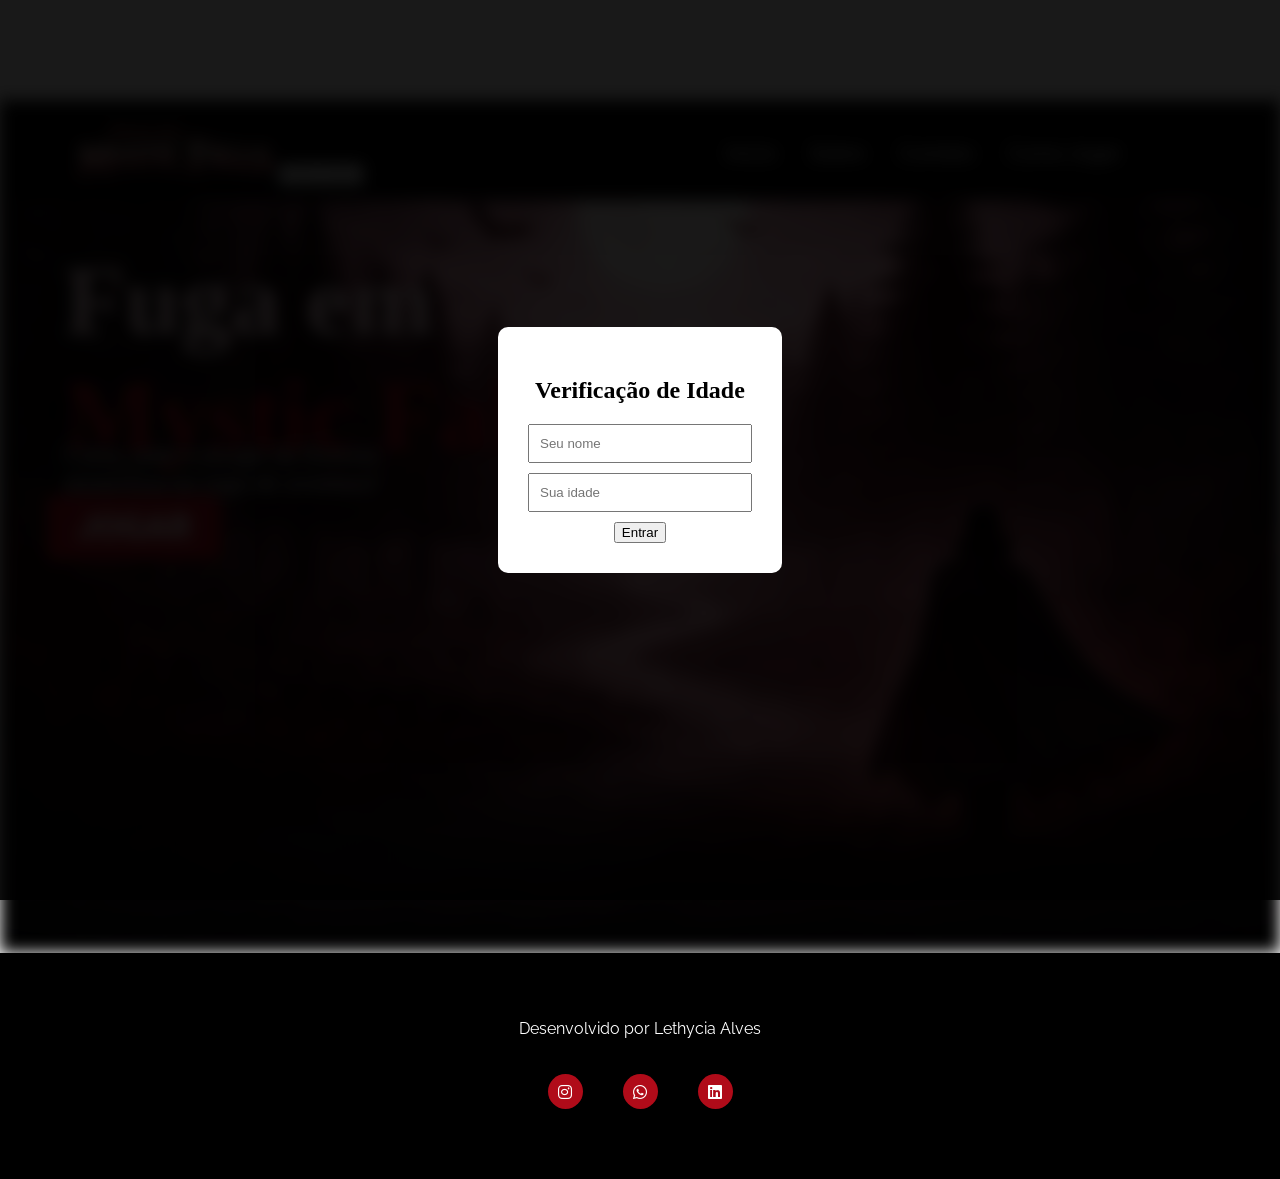
<file: index.html>
<!doctype html>
<html lang="pt-br">

<head>
  <meta charset="UTF-8" />
  <link rel="icon" href="assets/img/icone.png" />
  <meta name="viewport" content="width=device-width, initial-scale=1.0" />
  <title>Fuga em Mystic Falls</title>
  <link rel="stylesheet" href="assets/css/style.css" />
  <link rel="preconnect" href="https://fonts.googleapis.com" />
  <link rel="preconnect" href="https://fonts.gstatic.com" crossorigin />
  <link href="https://fonts.googleapis.com/css2?family=Playfair+Display+SC&display=swap" rel="stylesheet" />
  <link href="https://fonts.googleapis.com/css2?family=Roboto&display=swap" rel="stylesheet" />
  <link href="https://fonts.googleapis.com/css2?family=Raleway&display=swap" rel="stylesheet" />
  <link rel="stylesheet" href="https://cdnjs.cloudflare.com/ajax/libs/font-awesome/6.5.0/css/all.min.css" />
</head>

<body>

  <!-- VERIFICAÇÃO DE IDADE -->
  <div id="ageGate">
    <div class="box">
      <h2>Verificação de Idade</h2>
      <input type="text" id="nome" placeholder="Seu nome" />
      <input type="number" id="idade" placeholder="Sua idade" />
      <button onclick="verificarIdade()">Entrar</button>
    </div>
  </div>

  <div id="conteudo">

    <header>
      <a class="img" href="index.html" title="Home">
        <img src="assets/img/logo.png" alt="logo" />
      </a>

      <button class="menu-toggle">☰</button>
      <button id="btnTema" onclick="alternarTema()">Tema Claro</button>
      <nav>
        <ul>
          <li><a href="index.html">Início</a></li>
          <li><a href="sobre/sobre.html">Sobre</a></li>
          <li><a href="contato/contato.html">Contato</a></li>
          <li><a href="contato/contato.html">Como Jogar</a></li>
        </ul>
      </nav>
    </header>

    <div class="fundo">
      <picture>
        <source media="(max-width: 480px)" srcset="assets/img/fundoCel.png" />
        <img src="assets/img/fundo.jpeg" alt="Imagem de Fundo" />
      </picture>

      <p class="titulo">
        Fuga em <br />
        <span> Mystic Falls</span>
      </p>

      <p class="subtitulo">
        Corra, pule e escape da floresta <br />
        misteriosa no jogo de aventura!
      </p>      
      <a class="botao" href="jogo/index.html" target="_blank">JOGAR</a>

      <div class="card-jogo">
        <h2 id="titulo-site"></h2>

        <p>Dev: <span id="info-dev"></span></p>
        <p>Gênero: <span id="info-gen"></span></p>
        <p>Plataforma: <span id="info-plat"></span></p>
        <p>Preço: <span id="info-preco"></span></p>
      </div>
    </div>

  </div>

  <footer>
    <p>Desenvolvido por Lethycia Alves</p>

    <div class="icones">
      <a href="https://www.instagram.com/">
        <i class="fa-brands fa-instagram" style="color: white;"></i>
      </a>

      <a href="http://wa.me/5544999900604">
        <i class="fa-brands fa-whatsapp" style="color: white;"></i>
      </a>

      <a href="https://www.linkedin.com/">
        <i class="fa-brands fa-linkedin" style="color: white;"></i>
      </a>
    </div>
  </footer>

  <script>
    const btn = document.querySelector(".menu-toggle");
    const menu = document.querySelector("nav ul");

    btn.addEventListener("click", () => {
      menu.classList.toggle("active");
    });
  </script>

  <script src="assets/js/idade.js"></script>
  <script src="assets/js/tema.js"></script>
  <script src="assets/js/lancamento.js"></script>
  <script src="assets/js/variaveis.js"></script>

</body>

</html>
</file>
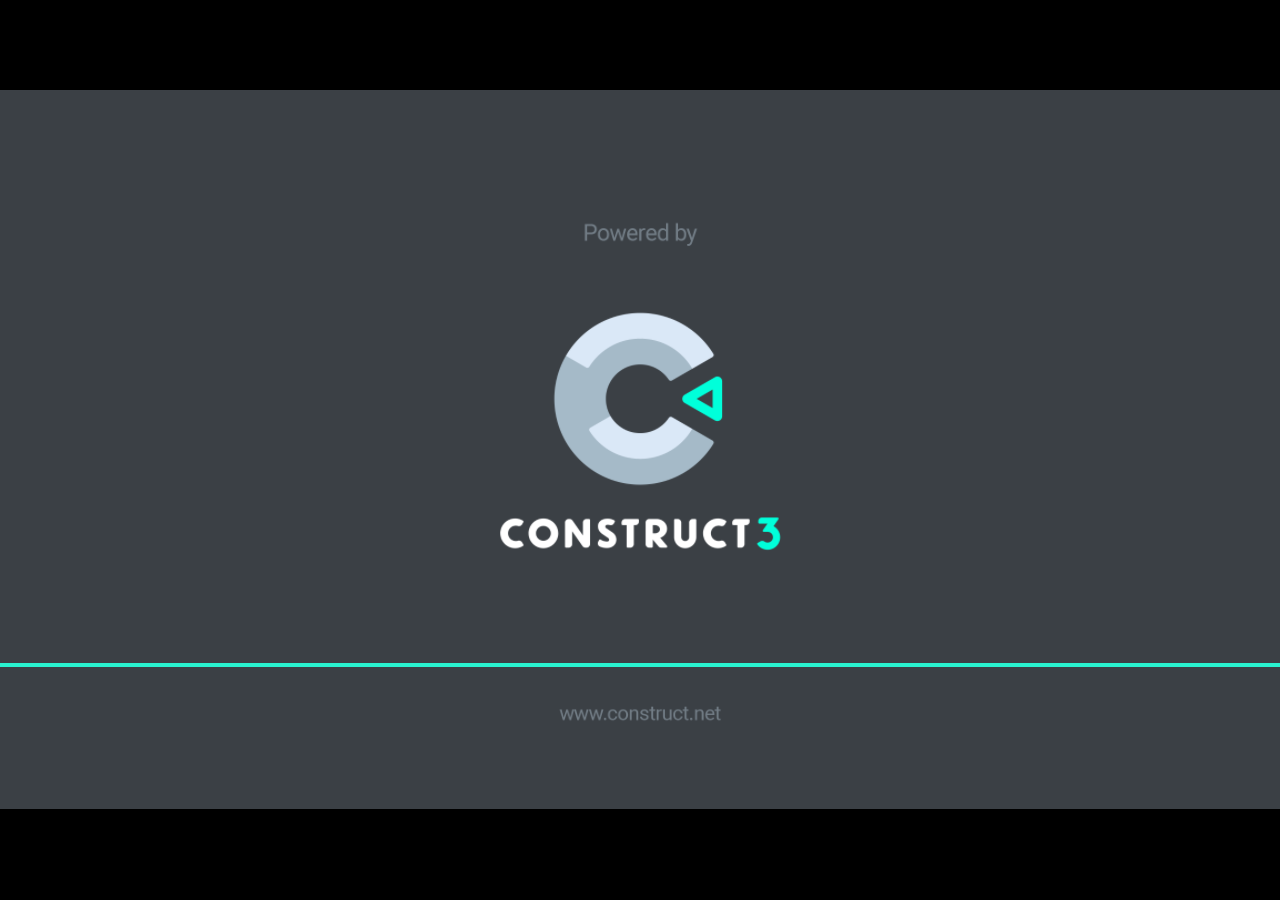
<file: jogo/index.html>
<!DOCTYPE html>
<html>
<head>
    <meta charset="UTF-8">
	<title>vcb</title>
	<meta name="viewport" content="width=device-width, initial-scale=1.0, maximum-scale=1.0, minimum-scale=1.0, user-scalable=no">
	
	<!-- Made with Construct, the game and app creator :: https://www.construct.net -->
	<meta name="generator" content="Scirra Construct">



	<link rel="manifest" href="appmanifest.json">
	<link rel="apple-touch-icon" sizes="128x128" href="icons/icon-128.png">
	<link rel="apple-touch-icon" sizes="256x256" href="icons/icon-256.png">
	<link rel="apple-touch-icon" sizes="512x512" href="icons/icon-512.png">
	<link rel="icon" type="image/png" href="icons/icon-512.png">

	<link rel="stylesheet" href="style.css">



</head> 
 
<body>

	

<script>
if (location.protocol.substr(0, 4) === "file")
{
	alert("Web exports won't work until you upload them. (When running on the file: protocol, browsers block many features from working for security reasons.)");
}
</script>
	
	<noscript>
		<div id="notSupportedWrap">
			<h2 id="notSupportedTitle">This content requires JavaScript</h2>
			<p class="notSupportedMessage">JavaScript appears to be disabled. Please enable it to view this content.</p>
		</div>
	</noscript>
	<script src="scripts/modernjscheck.js"></script>
	<script src="scripts/supportcheck.js"></script>
	<script src="scripts/offlineclient.js" type="module"></script>
	<script src="scripts/main.js" type="module"></script>
	<script src="scripts/register-sw.js" type="module"></script>

</body> 
</html>
</file>
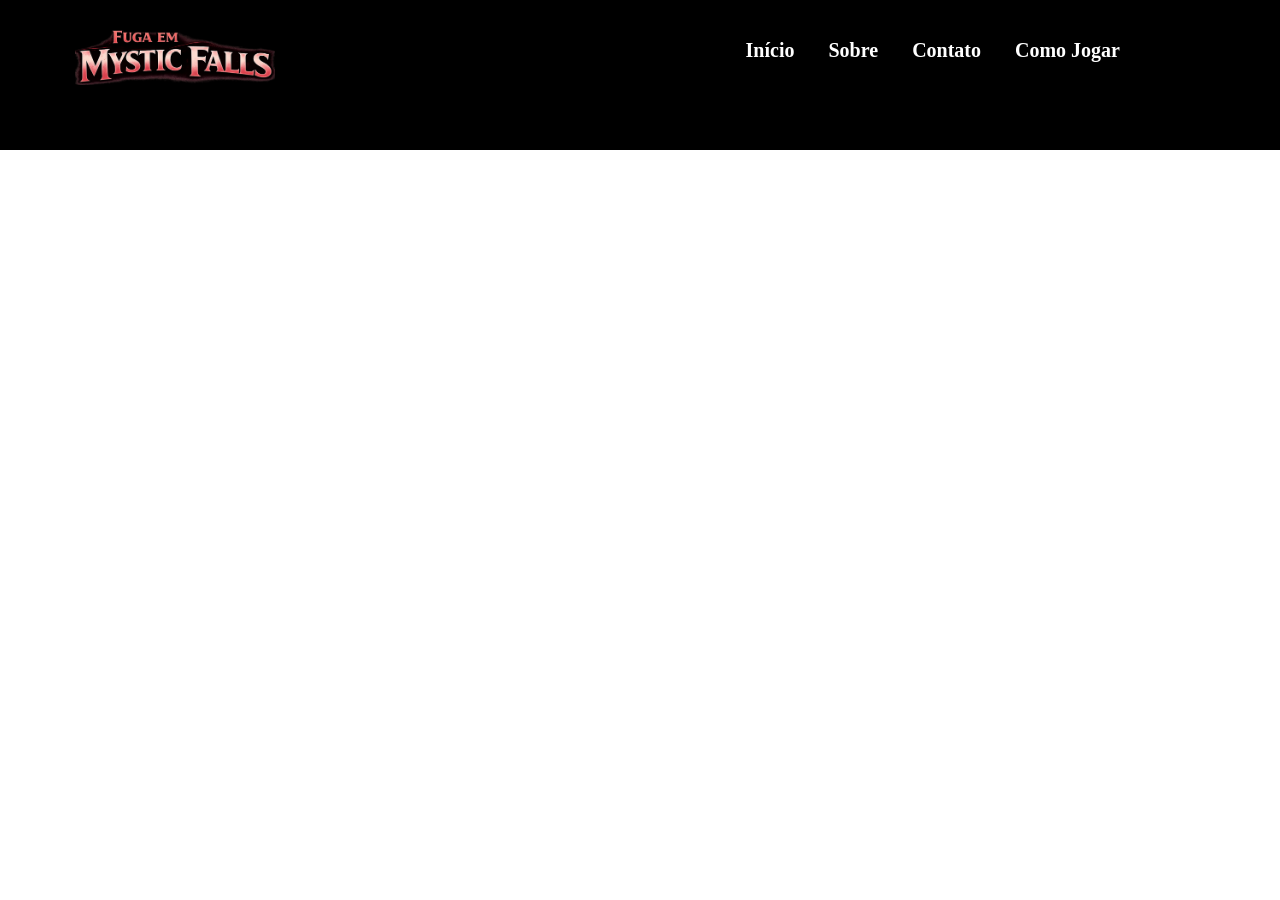
<file: ComoJogar.html>
<!DOCTYPE html>
<html lang="pt-br">
<head>
    <meta charset="UTF-8">
    <meta name="viewport" content="width=device-width, initial-scale=1.0">
    <title>Fuga em Mystic Falls</title>
    <link rel="preconnect" href="https://fonts.googleapis.com">
<link rel="preconnect" href="https://fonts.gstatic.com" crossorigin>
<link href="https://fonts.googleapis.com/css2?family=Playfair+Display+SC:ital,wght@0,400;0,700;0,900;1,400;1,700;1,900&family=Playfair+Display:ital,wght@0,400..900;1,400..900&display=swap" rel="stylesheet">
    <link rel="stylesheet" type="text/css"  href="style.css">
</head>
    <header> <!--justify-contt-->
                <a class="imgTeste" href="index.html" title="Home">
                    <img src="img/logo.png" alt="logo" title="logo"> <!--tirar aquela borda da escrita-->
                </a>
        <nav>
            <ul>
                <li>
                    <a href="index.html" title="Início">
                       Início 
                    </a>
                </li>
                <li>
                    <a href="sobre.html" title="Sobre">
                        Sobre
                    </a>
                </li>
                <li>
                    <a href="contato.html" title="Contato">
                        Contato
                    </a>
                </li>
                <li>
                    <a href="ComoJogar.html" title="Como Jogar">
                       Como Jogar
                    </a>
                </li>
            </ul>
        </nav>
    </header>
    <body>
    <div class="fundo">
        <img src="img/fundo.jpeg" alt="Imagem de Fundo" title="Imagem de fundo">
        
        <p class="titulo">
            Fuga em <br>
            <span> Mystic Falls</span> <br>
        </p>
    </div>
    </body>
    <footer>
        <p>hello</p>
    </footer>
</html>
</file>
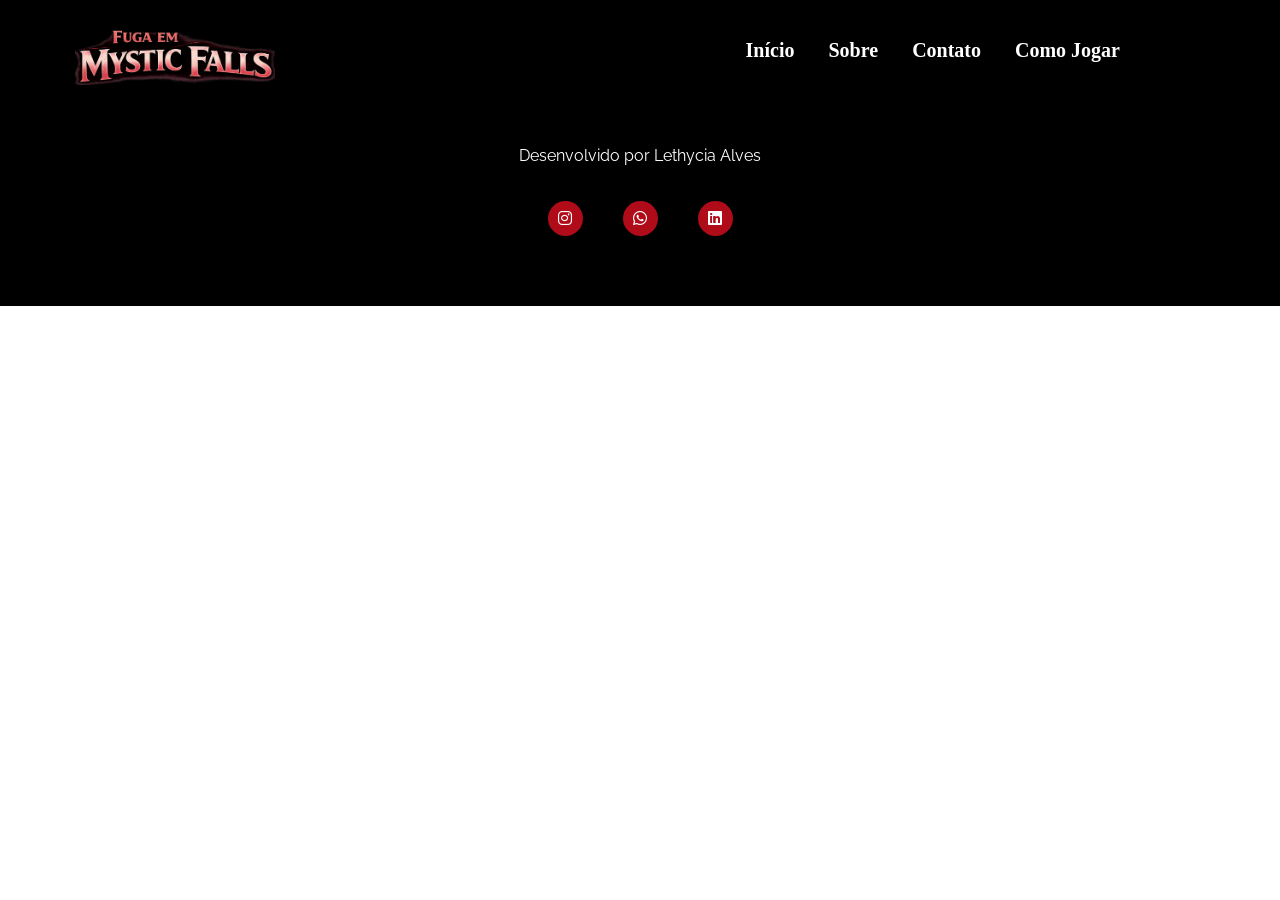
<file: sobre.html>
<!DOCTYPE html>
<html lang="pt-br">
<head>
    <meta charset="UTF-8">
    <link rel="icon" href="img/icone.png">
    <meta name="viewport" content="width=device-width, initial-scale=1.0">
    <title>Fuga em Mystic Falls</title>
    <link rel="preconnect" href="https://fonts.googleapis.com">
    <link rel="preconnect" href="https://fonts.gstatic.com" crossorigin>
    <link href="https://fonts.googleapis.com/css2?family=Playfair+Display+SC:ital,wght@0,400;0,700;0,900;1,400;1,700;1,900&family=Playfair+Display:ital,wght@0,400..900;1,400..900&display=swap" rel="stylesheet">
    <link rel="preconnect" href="https://fonts.googleapis.com">
    <link rel="preconnect" href="https://fonts.gstatic.com" crossorigin>
    <link href="https://fonts.googleapis.com/css2?family=Roboto:ital,wght@0,100..900;1,100..900&display=swap" rel="stylesheet">
    <link rel="stylesheet" href="https://cdnjs.cloudflare.com/ajax/libs/font-awesome/6.5.0/css/all.min.css">
    <link rel="preconnect" href="https://fonts.googleapis.com">
    <link rel="preconnect" href="https://fonts.gstatic.com" crossorigin>
    <link href="https://fonts.googleapis.com/css2?family=Raleway:ital,wght@0,100..900;1,100..900&display=swap" rel="stylesheet">
    <link rel="stylesheet" type="text/css"  href="style.css">
</head>
<body>
    <header> 
                <a class="imgTeste" href="index.html" title="Home">
                    <img src="img/logo.png" alt="logo" title="logo">
                </a>
        <nav>
            <ul>
                <li>
                    <a href="index.html" title="Início">
                       Início 
                    </a>
                </li>
                <li>
                    <a href="sobre.html" title="Sobre">
                        Sobre
                    </a>
                </li>
                <li>
                    <a href="contato.html" title="Contato">
                        Contato
                    </a>
                </li>
                <li>
                    <a href="ComoJogar.html" title="Como Jogar">
                       Como Jogar
                    </a>
                </li>
            </ul>
        </nav>
    </header>
    <main>
        <h1>heloo</h1>
    </main>
<footer>
        <p>Desenvolvido por Lethycia Alves</p>
    <div class="icones">
        <a href="https://www.instagram.com/" title="instagram">
        <i class="fa-brands fa-instagram" style="color: rgb(255, 255, 255);"></i>
        </a>

        <a href="https://w.app/z5bvhv" title="Whatsapp">
        <i class="fa-brands fa-whatsapp" style="color: rgb(255, 255, 255);"></i>
        </a>

        <a href="https://www.linkedin.com/in/lethycia-alves-7a9a093aa?utm_source=share_via&utm_content=profile&utm_medium=member_ios" title="Linkedin">
        <i class="fa-brands fa-linkedin" style="color: rgb(255, 255, 255);"></i>
        </a>
    </div>
</footer>
</body>
</html>
</file>
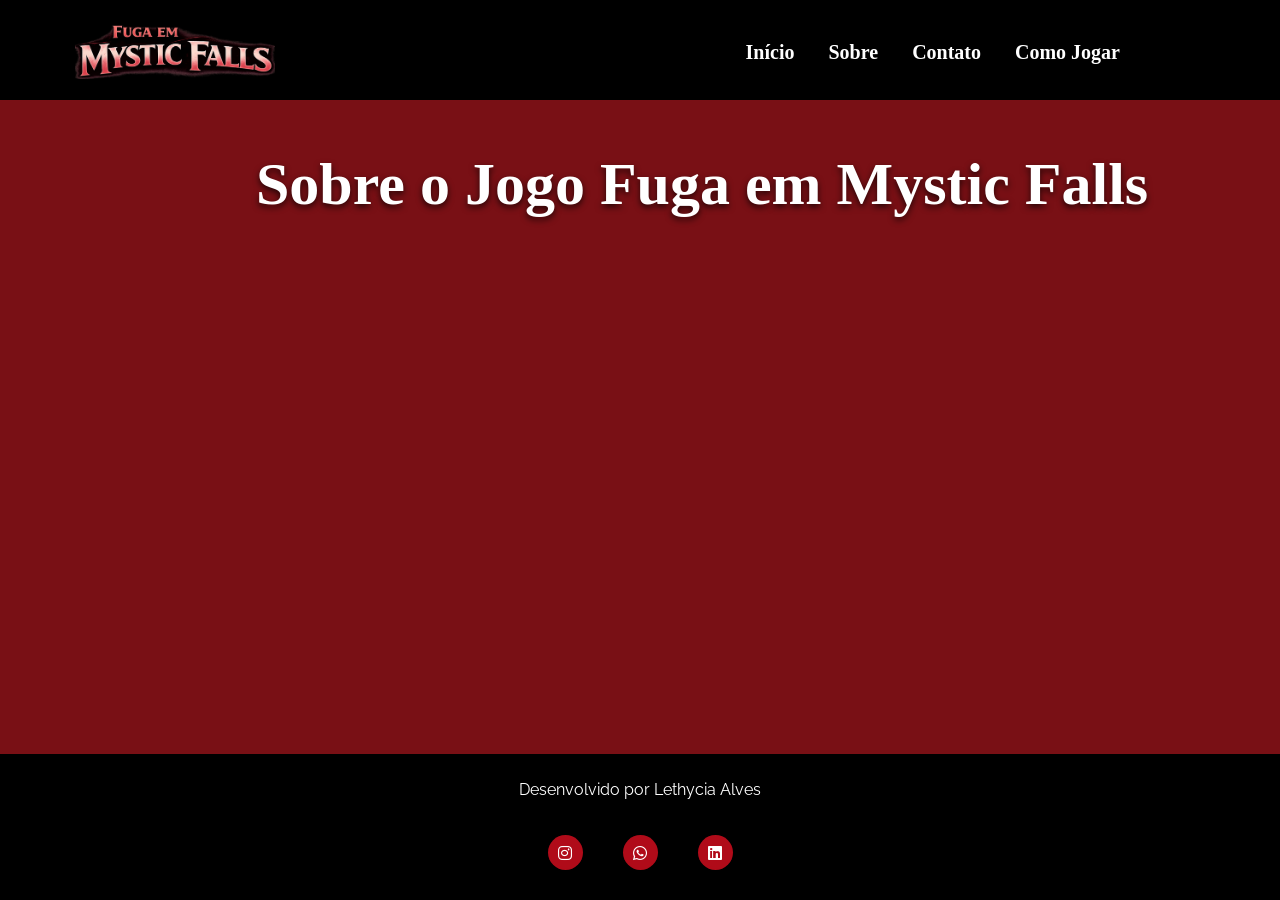
<file: ComoJogar/ComoJogar.html>
<!doctype html>
<html lang="pt-br">

<head>
  <meta charset="UTF-8" />
  <link rel="icon" href="../assets/img/icone.png" />
  <meta name="viewport" content="width=device-width, initial-scale=1.0" />
  <title>Fuga em Mystic Falls</title>
  <link rel="stylesheet" href="ComoJogar.css" />
  <link rel="preconnect" href="https://fonts.googleapis.com" />
  <link rel="preconnect" href="https://fonts.gstatic.com" crossorigin />
  <link
    href="https://fonts.googleapis.com/css2?family=Playfair+Display+SC:ital,wght@0,400;0,700;0,900;1,400;1,700;1,900&family=Playfair+Display:ital,wght@0,400..900;1,400..900&display=swap"
    rel="stylesheet" />
  <link rel="preconnect" href="https://fonts.googleapis.com" />
  <link rel="preconnect" href="https://fonts.gstatic.com" crossorigin />
  <link href="https://fonts.googleapis.com/css2?family=Roboto:ital,wght@0,100..900;1,100..900&display=swap"
    rel="stylesheet" />
  <link rel="stylesheet" href="https://cdnjs.cloudflare.com/ajax/libs/font-awesome/6.5.0/css/all.min.css" />
  <link rel="preconnect" href="https://fonts.googleapis.com" />
  <link rel="preconnect" href="https://fonts.gstatic.com" crossorigin />
  <link href="https://fonts.googleapis.com/css2?family=Raleway:ital,wght@0,100..900;1,100..900&display=swap"
    rel="stylesheet" />
</head>

<body>
  <div id="conteudo">
    <header>
      <a class="imgTeste" href="index.html" title="Home">
        <img src="../assets/img/logo.png" alt="logo" title="logo" />
      </a>
      <button class="menu-toggle">☰</button>

      <nav>
        <ul>
          <li>
            <a href="../index.html" title="Início"> Início </a>
          </li>
          <li>
            <a href="../sobre/sobre.html" title="Sobre">
              Sobre
            </a>
          </li>
          <li>
            <a href="../contato/contato.html" title="Contato">
              Contato
            </a>
          </li>
          <li>
            <a href="../ComoJogar/ComoJogar.html" title="Como Jogar">
              Como Jogar
            </a>
          </li>
        </ul>
      </nav>
    </header>

    <div class="fundo">
      <p class="titulo">
        Sobre o Jogo Fuga em Mystic Falls
      </p>

      <a class="botao" href="../jogar/jogar.html"> JOGAR </a>
    </div>
  </div>
  <footer>
    <p>Desenvolvido por Lethycia Alves</p>
    <div class="icones">
      <a href="https://www.instagram.com/" title="instagram">
        <i class="fa-brands fa-instagram" style="color: white;"></i>
      </a>

      <a href="http://wa.me/5544999900604" title="Whatsapp">
        <i class="fa-brands fa-whatsapp" style="color: white;"></i>
      </a>

      <a href="https://www.linkedin.com/in/lethycia-alves-7a9a093aa?utm_source=share_via&utm_content=profile&utm_medium=member_ios"
        style="color: white;" title="Linkedin">
        <i class="fa-brands fa-linkedin"></i>
      </a>
    </div>
  </footer>
  <script>
    const btn = document.querySelector(".menu-toggle");
    const menu = document.querySelector("nav ul");

    btn.addEventListener("click", () => {
      menu.classList.toggle("active");
    });
  </script>
</body>

</html>
</file>
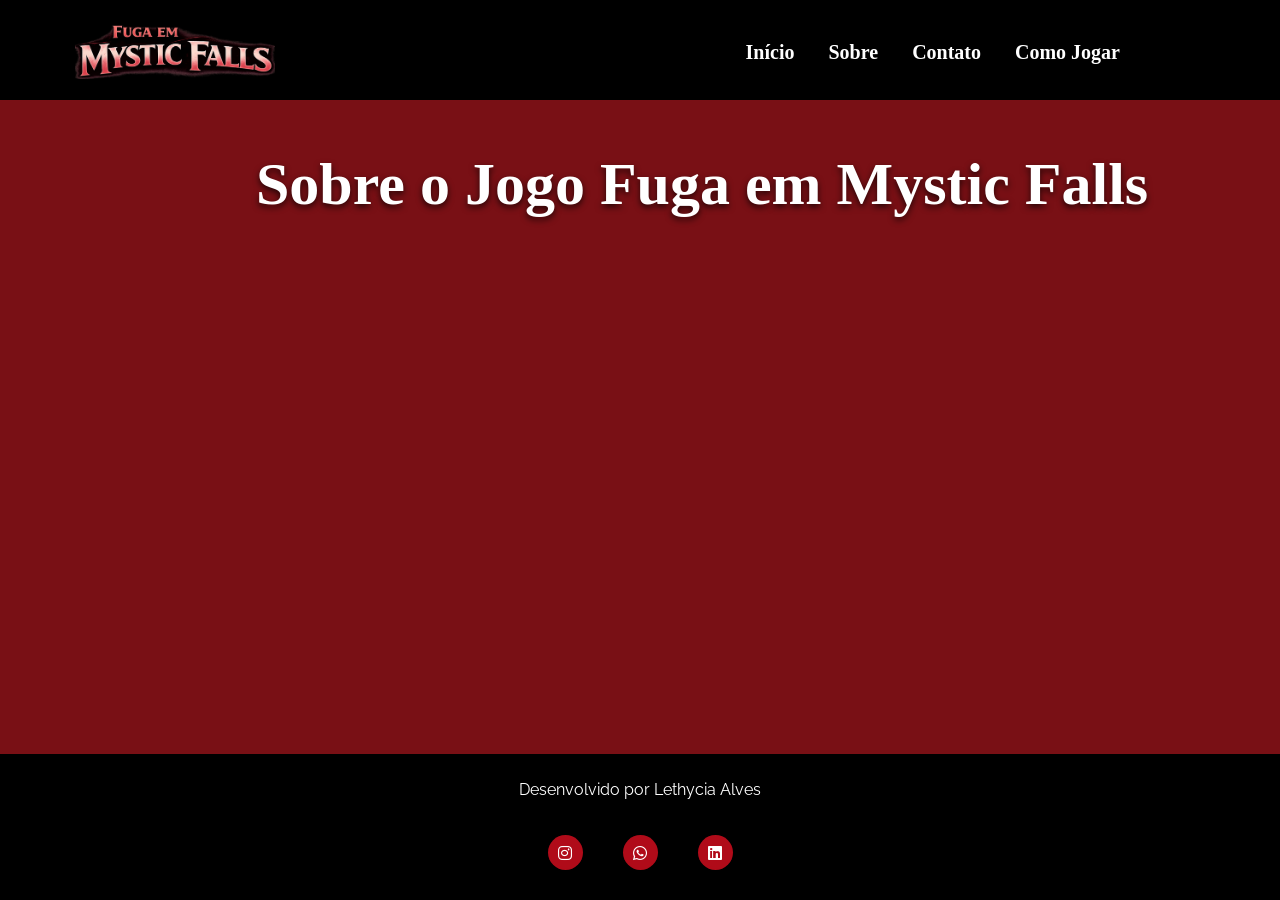
<file: contato/contato.html>
<!doctype html>
<html lang="pt-br">

<head>
  <meta charset="UTF-8" />
  <link rel="icon" href="../assets/img/icone.png" />
  <meta name="viewport" content="width=device-width, initial-scale=1.0" />
  <title>Fuga em Mystic Falls</title>
  <link rel="stylesheet" href="contato.css" />
  <link rel="preconnect" href="https://fonts.googleapis.com" />
  <link rel="preconnect" href="https://fonts.gstatic.com" crossorigin />
  <link
    href="https://fonts.googleapis.com/css2?family=Playfair+Display+SC:ital,wght@0,400;0,700;0,900;1,400;1,700;1,900&family=Playfair+Display:ital,wght@0,400..900;1,400..900&display=swap"
    rel="stylesheet" />
  <link rel="preconnect" href="https://fonts.googleapis.com" />
  <link rel="preconnect" href="https://fonts.gstatic.com" crossorigin />
  <link href="https://fonts.googleapis.com/css2?family=Roboto:ital,wght@0,100..900;1,100..900&display=swap"
    rel="stylesheet" />
  <link rel="stylesheet" href="https://cdnjs.cloudflare.com/ajax/libs/font-awesome/6.5.0/css/all.min.css" />
  <link rel="preconnect" href="https://fonts.googleapis.com" />
  <link rel="preconnect" href="https://fonts.gstatic.com" crossorigin />
  <link href="https://fonts.googleapis.com/css2?family=Raleway:ital,wght@0,100..900;1,100..900&display=swap"
    rel="stylesheet" />
</head>

<body>
  <div id="conteudo">
    <header>
      <a class="imgTeste" href="index.html" title="Home">
        <img src="../assets/img/logo.png" alt="logo" title="logo" />
      </a>
      <button class="menu-toggle">☰</button>

      <nav>
        <ul>
          <li>
            <a href="../index.html" title="Início"> Início </a>
          </li>
          <li>
            <a href="../sobre/sobre.html" title="Sobre">
              Sobre
            </a>
          </li>
          <li>
            <a href="../contato/contato.html" title="Contato">
              Contato
            </a>
          </li>
          <li>
            <a href="../ComoJogar/ComoJogar.html" title="Como Jogar">
              Como Jogar
            </a>
          </li>
        </ul>
      </nav>
    </header>

    <div class="fundo">
      <p class="titulo">
        Sobre o Jogo Fuga em Mystic Falls
      </p>

      <a class="botao" href="../jogar/jogar.html"> JOGAR </a>
    </div>
  </div>
  <footer>
    <p>Desenvolvido por Lethycia Alves</p>
    <div class="icones">
      <a href="https://www.instagram.com/" title="instagram">
        <i class="fa-brands fa-instagram" style="color: white;"></i>
      </a>

      <a href="http://wa.me/5544999900604" title="Whatsapp">
        <i class="fa-brands fa-whatsapp" style="color: white;"></i>
      </a>

      <a href="https://www.linkedin.com/in/lethycia-alves-7a9a093aa?utm_source=share_via&utm_content=profile&utm_medium=member_ios"
        style="color: white;" title="Linkedin">
        <i class="fa-brands fa-linkedin"></i>
      </a>
    </div>
  </footer>
  <script>
    const btn = document.querySelector(".menu-toggle");
    const menu = document.querySelector("nav ul");

    btn.addEventListener("click", () => {
      menu.classList.toggle("active");
    });
  </script>
</body>

</html>
</file>
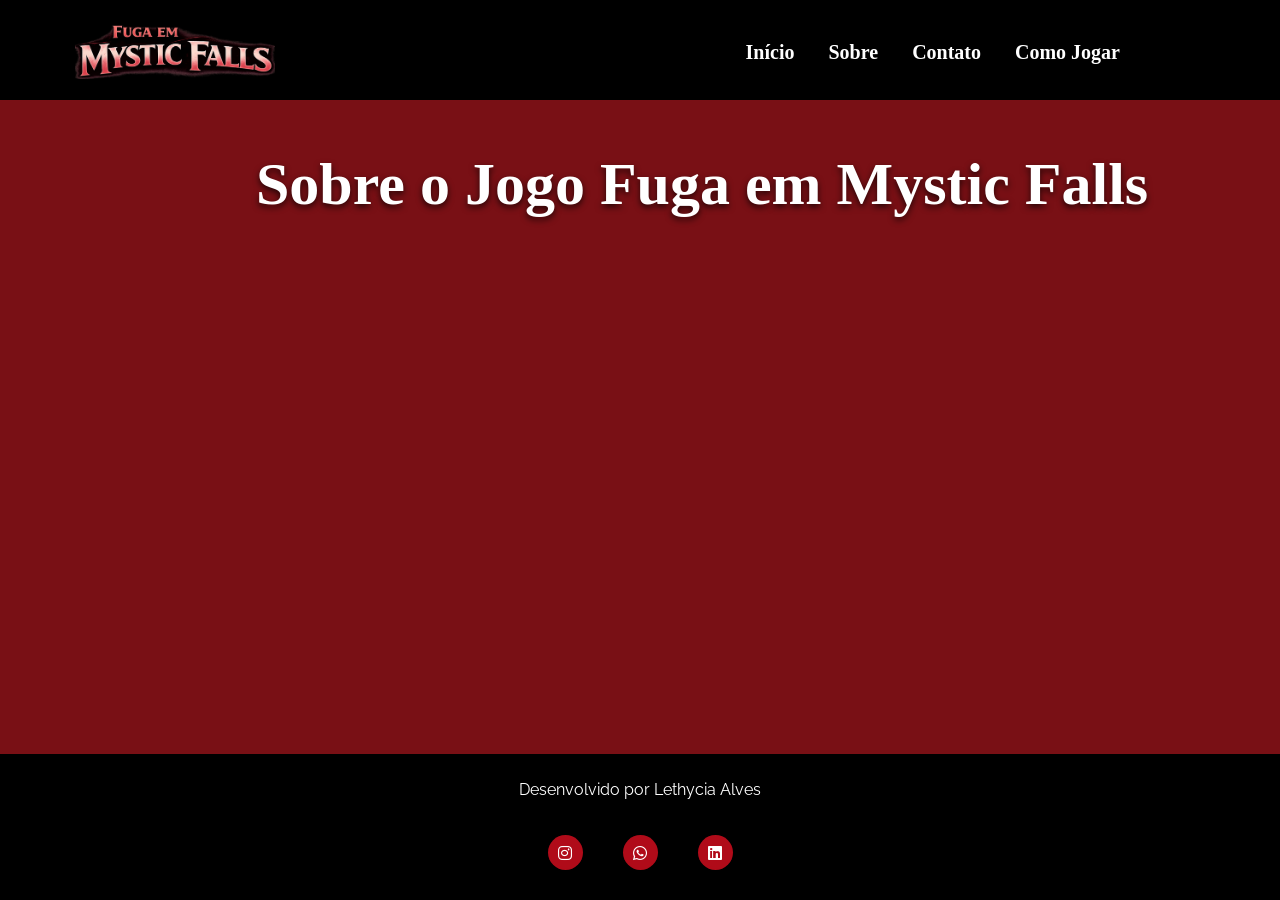
<file: jogar/jogar.html>
<!doctype html>
<html lang="pt-br">

<head>
  <meta charset="UTF-8" />
  <link rel="icon" href="../assets/img/icone.png" />
  <meta name="viewport" content="width=device-width, initial-scale=1.0" />
  <title>Fuga em Mystic Falls</title>
  <link rel="stylesheet" href="jogar.css" />
  <link rel="preconnect" href="https://fonts.googleapis.com" />
  <link rel="preconnect" href="https://fonts.gstatic.com" crossorigin />
  <link
    href="https://fonts.googleapis.com/css2?family=Playfair+Display+SC:ital,wght@0,400;0,700;0,900;1,400;1,700;1,900&family=Playfair+Display:ital,wght@0,400..900;1,400..900&display=swap"
    rel="stylesheet" />
  <link rel="preconnect" href="https://fonts.googleapis.com" />
  <link rel="preconnect" href="https://fonts.gstatic.com" crossorigin />
  <link href="https://fonts.googleapis.com/css2?family=Roboto:ital,wght@0,100..900;1,100..900&display=swap"
    rel="stylesheet" />
  <link rel="stylesheet" href="https://cdnjs.cloudflare.com/ajax/libs/font-awesome/6.5.0/css/all.min.css" />
  <link rel="preconnect" href="https://fonts.googleapis.com" />
  <link rel="preconnect" href="https://fonts.gstatic.com" crossorigin />
  <link href="https://fonts.googleapis.com/css2?family=Raleway:ital,wght@0,100..900;1,100..900&display=swap"
    rel="stylesheet" />
</head>

<body>
  <div id="conteudo">
    <header>
      <a class="imgTeste" href="index.html" title="Home">
        <img src="../assets/img/logo.png" alt="logo" title="logo" />
      </a>
      <button class="menu-toggle">☰</button>

      <nav>
        <ul>
          <li>
            <a href="../index.html" title="Início"> Início </a>
          </li>
          <li>
            <a href="../sobre/sobre.html" title="Sobre">
              Sobre
            </a>
          </li>
          <li>
            <a href="../contato/contato.html" title="Contato">
              Contato
            </a>
          </li>
          <li>
            <a href="../ComoJogar/ComoJogar.html" title="Como Jogar">
              Como Jogar
            </a>
          </li>
        </ul>
      </nav>
    </header>

    <div class="fundo">
      <p class="titulo">
        Sobre o Jogo Fuga em Mystic Falls
      </p>

      <a class="botao" href="../jogar/jogar.html"> JOGAR </a>
    </div>
  </div>
  <footer>
    <p>Desenvolvido por Lethycia Alves</p>
    <div class="icones">
      <a href="https://www.instagram.com/" title="instagram">
        <i class="fa-brands fa-instagram" style="color: white;"></i>
      </a>

      <a href="http://wa.me/5544999900604" title="Whatsapp">
        <i class="fa-brands fa-whatsapp" style="color: white;"></i>
      </a>

      <a href="https://www.linkedin.com/in/lethycia-alves-7a9a093aa?utm_source=share_via&utm_content=profile&utm_medium=member_ios"
        style="color: white;" title="Linkedin">
        <i class="fa-brands fa-linkedin"></i>
      </a>
    </div>
  </footer>
  <script>
    const btn = document.querySelector(".menu-toggle");
    const menu = document.querySelector("nav ul");

    btn.addEventListener("click", () => {
      menu.classList.toggle("active");
    });
  </script>
</body>

</html>
</file>
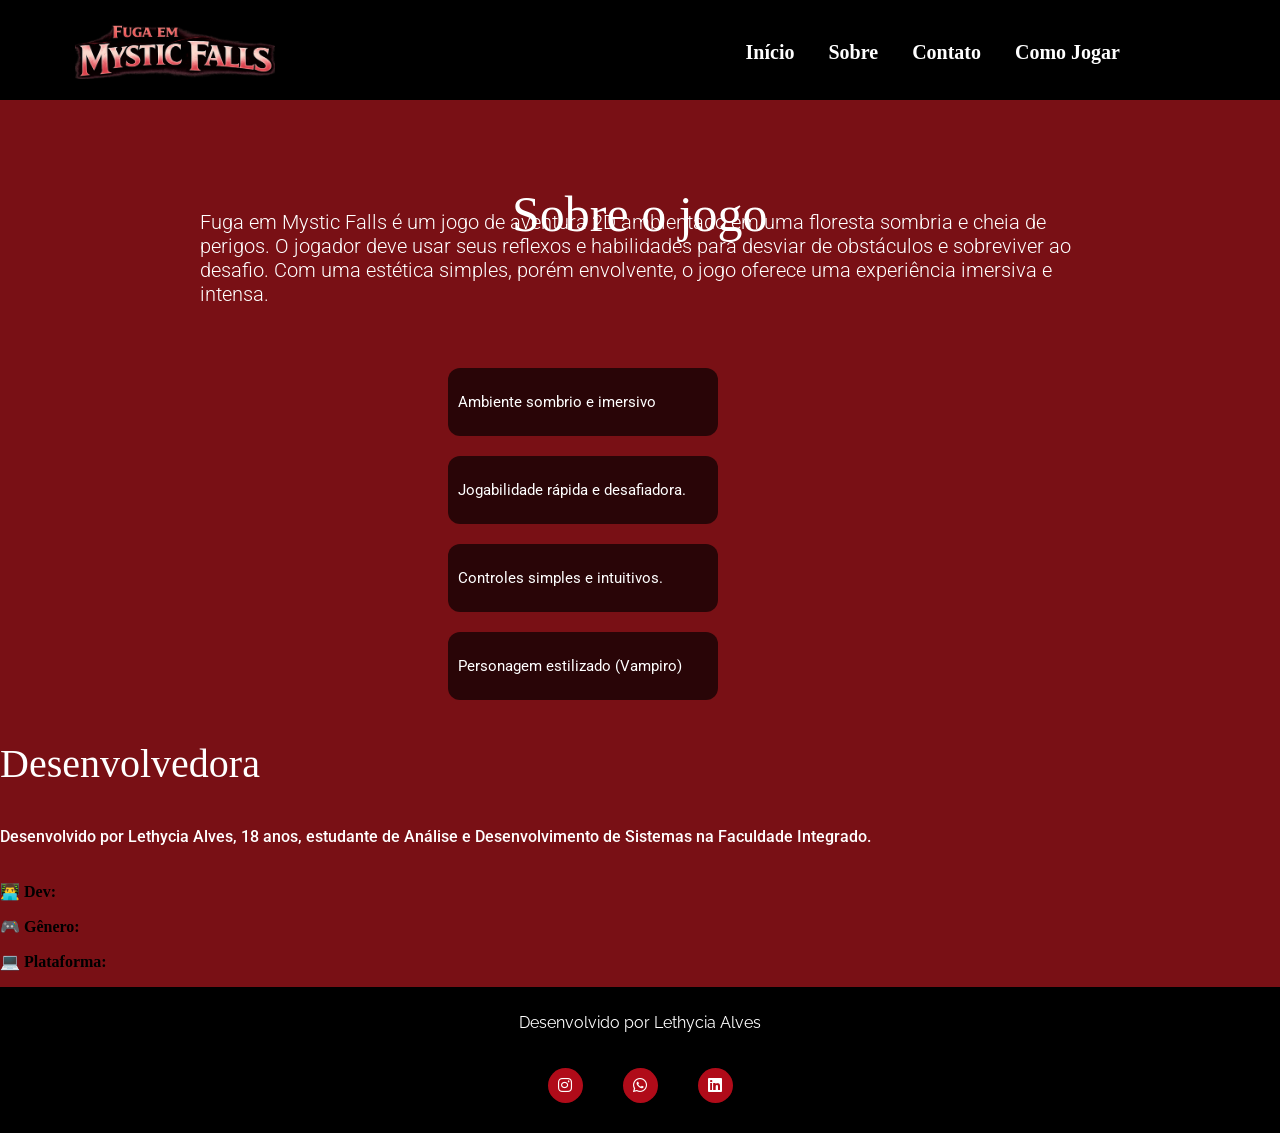
<file: sobre/sobre.html>
<!doctype html>
<html lang="pt-br">

<head>
  <meta charset="UTF-8" />
  <link rel="icon" href="../assets/img/icone.png" />
  <meta name="viewport" content="width=device-width, initial-scale=1.0" />
  <title>Fuga em Mystic Falls</title>
  <link rel="stylesheet" href="sobre.css" />
  <link rel="preconnect" href="https://fonts.googleapis.com" />
  <link rel="preconnect" href="https://fonts.gstatic.com" crossorigin />
  <link
    href="https://fonts.googleapis.com/css2?family=Playfair+Display+SC:ital,wght@0,400;0,700;0,900;1,400;1,700;1,900&family=Playfair+Display:ital,wght@0,400..900;1,400..900&display=swap"
    rel="stylesheet" />
  <link rel="preconnect" href="https://fonts.googleapis.com" />
  <link rel="preconnect" href="https://fonts.gstatic.com" crossorigin />
  <link href="https://fonts.googleapis.com/css2?family=Roboto:ital,wght@0,100..900;1,100..900&display=swap"
    rel="stylesheet" />
  <link rel="stylesheet" href="https://cdnjs.cloudflare.com/ajax/libs/font-awesome/6.5.0/css/all.min.css" />
  <link rel="preconnect" href="https://fonts.googleapis.com" />
  <link rel="preconnect" href="https://fonts.gstatic.com" crossorigin />
  <link href="https://fonts.googleapis.com/css2?family=Raleway:ital,wght@0,100..900;1,100..900&display=swap"
    rel="stylesheet" />
</head>

<body>
  <div id="conteudo">
    <header>
      <a class="img" href="index.html" title="Home">
        <img src="../assets/img/logo.png" alt="logo" title="logo" />
      </a>
      <button class="menu-toggle">☰</button>

      <nav>
        <ul>
          <li>
            <a href="../index.html" title="Início"> Início </a>
          </li>
          <li>
            <a href="sobre.html" title="Sobre">
              Sobre
            </a>
          </li>
          <li>
            <a href="../contato/contato.html" title="Contato">
              Contato
            </a>
          </li>
          <li>
            <a href="../ComoJogar/ComoJogar.html" title="Como Jogar">
              Como Jogar
            </a>
          </li>
        </ul>
      </nav>
    </header>

    <div class="fundo">
      <p class="titulo">
        Sobre o jogo
      </p>
      <br>
      <p class="subtitulo">
        Fuga em Mystic Falls é um jogo de aventura 2D ambientado em uma floresta sombria e cheia de perigos. O jogador
        deve usar seus reflexos e habilidades para desviar de obstáculos e sobreviver ao desafio. Com uma estética
        simples, porém envolvente, o jogo oferece uma experiência imersiva e intensa.
      </p>
      <div class="cards">
        <div class="card">
          <p>Ambiente sombrio e imersivo</p>
        </div>

        <div class="card">
          <p>Jogabilidade rápida e desafiadora.</p>
        </div>

        <div class="card">
          <p>Controles simples e intuitivos.</p>
        </div>
        <div class="card">
          <p>Personagem estilizado (Vampiro)</p>
        </div>
      </div>

    <div class="eu">
     <!-- <img src="../assets/img/eu.jpeg" alt="Desenvolvedora Lethycia Alves" title="Desenvolvedora Lethycia Alves">--> 
      <p class="euu">Desenvolvedora</p>
      <p class="euuu">Desenvolvido por Lethycia Alves, 18 anos, estudante de Análise e Desenvolvimento de Sistemas na Faculdade Integrado.</p>
    </div>
      <!--<a class="botao" href="../jogar/jogar.html"> JOGAR </a>-->
    </div>
  </div>
  <div class="card-jogo">
  <h2 id="titulo-site"></h2>

  <div class="info">
    <p><strong>👨‍💻 Dev:</strong> <span id="info-dev"></span></p>
    <p><strong>🎮 Gênero:</strong> <span id="info-gen"></span></p>
    <p><strong>💻 Plataforma:</strong> <span id="info-plat"></span></p>
  </div>

  <div class="preco">
    <span id="info-preco"></span>
  </div>
</div>
  <footer>
    <p>Desenvolvido por Lethycia Alves</p>
    <div class="icones">
      <a href="https://www.instagram.com/" title="instagram">
        <i class="fa-brands fa-instagram" style="color: white;"></i>
      </a>

      <a href="http://wa.me/5544999900604" title="Whatsapp">
        <i class="fa-brands fa-whatsapp" style="color: white;"></i>
      </a>

      <a href="https://www.linkedin.com/in/lethycia-alves-7a9a093aa?utm_source=share_via&utm_content=profile&utm_medium=member_ios"
        style="color: white;" title="Linkedin">
        <i class="fa-brands fa-linkedin"></i>
      </a>
    </div>
  </footer>
  <script>
    const btn = document.querySelector(".menu-toggle");
    const menu = document.querySelector("nav ul");

    btn.addEventListener("click", () => {
      menu.classList.toggle("active");
    });
  </script>
</body>

</html>
</file>
<file: assets/css/style.css>
.light {
  background-color: white;
  color: black;
}

.light header,
.light footer {
  background-color: #f2f2f2;
  color: black;
}

body {
  margin: 0;
}

header {
  position: fixed;
  display: inline-block;
  width: 100%;
  background-color: black;
  top: 0;
  padding: 10px;
  box-sizing: border-box;
  height: 100px;
  align-items: center;
  z-index: 999;
}

header nav {
  float: right;
  margin-right: 55px;
}

header nav ul {
  list-style: none;
  margin-right: 80px;
}

header nav ul li {
  display: inline-block;
  margin: 15px;
}

header nav ul li a {
  text-decoration: none;
  color: #FFF;
  font-family: Raleway;
  font-weight: 500;
  font-size: 20px;
  transition: 0.5s;
  display: inline-block;
}

header nav ul li a:hover {
  color: #F00;
  transform: scale(1.2);
}

header img {
  width: 200px;
  margin-top: 15px;
  margin-left: 65px;
}

ul img {
  justify-content: right;
  margin-right: 350px;
}

.fundo {
  position: relative;
  width: 100%;
}

.fundo::after {
  content: "";
  position: absolute;
  bottom: 0;
  left: 0;
  width: 100%;
  height: 200px;
  background: linear-gradient(transparent, black);

}


.fundo picture img {
  margin-top: 100px;
  width: 100%;
  height: 100%;
  display: block;
}

.titulo {
  color: #f6d4dc;
  position: absolute;
  top: 5%;
  left: 5%;
  font-size: clamp(40px, 8vw, 100px);
  font-family: Playfair;
  font-weight: 800;
  text-shadow: 0 3px 6px rgba(0, 0, 0, 0.7);

}

.titulo span {
  color: #b00b19;
}

.subtitulo {
  position: absolute;
  top: 37%;
  left: 5%;
  color: white;
  font-size: 25px;
  font-family: Playfair;
}

.botao {
  position: absolute;
  top: 50%;
  left: 10.5%;
  transform: translate(-50%, -50%);

  color: white;
  font-size: 35px;
  font-family: Roboto;
  font-weight: 800;
  text-decoration: none;

  background-color: #b00b19;
  padding: 12px 30px;
  border-radius: 8px;
  transition: 0.3s;
}

.botao:hover {
  background-color: #ff1a2f;
  transform: translate(-50%, -50%) scale(1.1);
}

.menu-toggle {
  display: none;
  font-size: 30px;
  color: white;
  background: none;
  border: none;
  position: absolute;
  right: 50px;
  top: 35px;
  cursor: pointer;
}

footer {
  background-color: black;
  margin: 0;
  padding: 50px 0;
  box-sizing: border-box;
  display: flex;
  flex-direction: column;
  justify-content: center;
  align-items: center;
}

footer p {
  color: #FFF;
  font-size: 16px;
  font-family: Raleway;
}

footer a {
  text-decoration: none;
  margin: 20px;
  background-color: #b00b19;
  border-radius: 100px;
  width: 35px;
  height: 35px;
  display: flex;
  justify-content: center;
  align-items: center;
}

.icones {
  display: flex;
}

#ageGate {
  position: fixed;
  top: 0;
  left: 0;
  width: 100%;
  height: 100%;
  background: rgba(0, 0, 0, 0.9);
  display: flex;
  justify-content: center;
  align-items: center;
  z-index: 9999;
}

#ageGate .box {
  background: white;
  padding: 30px;
  border-radius: 10px;
  text-align: center;
  z-index: 10000;
}

#ageGate input {
  display: block;
  margin: 10px auto;
  padding: 10px;
  width: 200px;
}

.blur {
  filter: blur(8px);
}
.card-jogo {
  display: none;
}

@media (max-width: 480px) {

  header {
    height: auto;
    padding: 10px;
    text-align: center;
  }

  header img {
    width: 200px;
    margin: 0 auto;
    display: block;
    margin-top: 21px;
    margin-left: 50px;
  }

  header nav {
    float: none;
    margin: 0;
  }

  header nav ul {
    padding: 0;
    margin: 10px 0;
  }

  header nav ul li {
    display: block;
    margin: 10px 0;
  }

  header nav ul li a {
    font-size: 18px;
  }

  .fundo img {
    margin-top: 140px;
    height: auto;
  }

  .titulo {
    font-size: 45px;
    top: 17%;
    left: 15%;
  }

  .subtitulo {
    font-size: 18px;
    top: 35%;
    left: 15%;
  }

  .botao {
    font-size: 25px;
    padding: 10px 20px;
    top: 50%;
    left: 30%;
  }

  footer {
    padding: 30px 10px;
  }

  footer p {
    text-align: center;
    font-size: 14px;
  }

  .icones {
    gap: 10px;
  }

  .menu-toggle {
    display: block;
  }

  header nav ul {
    max-height: 0;
    overflow: hidden;
    transition: max-height 0.8s ease;
    background: black;
  }

  header nav ul.active {
    max-height: 300px;
  }

  header nav ul li {
    display: block;
    margin: 15px 0;
    text-align: center;
  }

  .fundo picture img {
    margin-top: 111px;
  }


}
</file>
<file: jogo/style.css>
html, body {
	padding: 0;
	margin: 0;
	overflow: hidden;
	height: 100%;
}

body {
	background: #000000;
	color: white;
}

input[type="file"] {
	color: black;
}

/* for scaling checkboxes according to the font size */
.c3-auto-size-checkbox {
	font-size: 1em;
	width: 1em;
	height: 1em;
	vertical-align: bottom;
	margin: 0.1em 0.25em;
}

html, body, canvas {
	touch-action-delay: none;
	touch-action: none;
}

canvas, .c3htmlwrap {
	position: absolute;
}

.c3htmlwrap {
	contain: strict;
}

.c3overlay {
	pointer-events: none;
}

.c3htmlwrap[interactive] > * {
	pointer-events: auto;
}

/* HACK - work around elements being selectable only in iOS WKWebView for some reason */
html[ioswebview] .c3htmlwrap,
html[ioswebview] canvas {
	-webkit-user-select: none;
	user-select: none;
}

html[ioswebview] .c3htmlwrap > * {
	-webkit-user-select: auto;
	user-select: auto;
}

#notSupportedWrap {
	margin: 2em auto 1em auto;
	width: 75%;
	max-width: 45em;
	border: 2px solid #aaa;
	border-radius: 1em;
	padding: 2em;
	background-color: #f0f0f0;
	font-family: "Segoe UI", Frutiger, "Frutiger Linotype", "Dejavu Sans", "Helvetica Neue", Arial, sans-serif;
	color: black;
}

#notSupportedTitle {
	font-size: 1.8em;
}

.notSupportedMessage {
	font-size: 1.2em;
}

.notSupportedMessage em {
	color: #888;
}

/* bbcode styles */
.bbCodeH1 {
	font-size: 2em;
	font-weight: bold;
}

.bbCodeH2 {
	font-size: 1.5em;
	font-weight: bold;
}

.bbCodeH3 {
	font-size: 1.25em;
	font-weight: bold;
}

.bbCodeH4 {
	font-size: 1.1em;
	font-weight: bold;
}

.bbCodeItem::before {
	content: " • ";
}

/* For text icons converted to HTML: size the height to the line height
   preserving the aspect ratio. Also add position: relative as that allows
   just adding a 'top' style for the iconoffsety style. */
.c3-text-icon {
	height: 1em;
	width: auto;
	position: relative;
}

/* screen reader text */
.c3-screen-reader-text {
	position: absolute;
	width: 1px;
    height: 1px;
    overflow: hidden;
    clip: rect(1px, 1px, 1px, 1px);
}
</file>
<file: style.css>
body{
  margin: 0;
}


header{
  background-color: black;
  position: fixed;
  display: flex;
  justify-content: space-between;
  align-items: center;
  width: 100%;
  top: 0;
  padding: 5px;
  box-sizing: border-box;
  height: 100px;
  z-index: 999;
}

.menu-toggle{
  display: block;
  font-size: 28px;
  color: white;
  cursor: pointer;
}


header img{
  width: 200px;
  display: flex;
  align-items: center;
  margin-left: 15%;
}

.fundoCel{
  position: relative;
  width: 100%;
}

.fundoCel::after {
  content: "";
  position: absolute;
  bottom: 0;
  left: 0;
  width: 100%;
  height: 200px;
  background:linear-gradient(transparent, black);

}

.fundoCel img{
  margin-top: 100px;
  width: 100%;
  height: 100%;
  display: block;
}

.fundo{
  display: none;
}

.titulo{
  color: #f6d4dc;
  position: absolute;
  top: 10%;
  left: 7%;
  font-size: 50px;
  font-family: Playfair;
  font-weight: 800;
  text-shadow: 0 3px 6px rgba(0,0,0,0.7);

}

.titulo span{
  color: #c30f1e;
}

.subtitulo{
  position: absolute;
  top: 35%;
  left: 7%;
  color: white;
  font-size: 17px;
  font-family: Playfair;
}

.botao {
  position: absolute;
  top: 52%;
  left: 23%;
  transform: translate(-50%, -50%);

  color: white;
  font-size: 20px;
  font-family: Roboto;
  font-weight: 800;
  text-decoration: none;

  background-color: #b00b19;
  padding: 12px 30px;
  border-radius: 8px;
  transition: 0.3s;
}

.botao:hover {
  background-color: #ff1a2f;
  transform: translate(-50%, -50%) scale(1.1);
}

footer{
  background-color: black ;
  margin: 0;
  padding: 50px 0;
  box-sizing: border-box;
  display: flex;
  flex-direction: column;
  justify-content: center;
  align-items: center;
}

footer p{
  color: #FFF; 
  font-size: 16px;
  font-family: Raleway;
}

footer a{
  text-decoration: none;
  margin: 20px;
  background-color: #b00b19;
  border-radius: 100px;
  width: 35px;
  height: 35px;
  display: flex;
  justify-content: center;
  align-items: center;
}

.icones{
  display: flex;
}


@media screen and (min-width: 760px) {  
body{
  margin: 0;
}

.fundoCel{
  display: none;
}

header{
  position: fixed;
  display: flex;
  justify-content:space-between ;
  align-items: center;
  width: 100%;
  background-color: black;
  top: 0;
  padding: 10px;
  box-sizing: border-box;
  height: 100px;
  z-index: 999;
}

.menu-toggle{
  display: none;
}

header nav{
  float: right;
  margin-right: 55px;
}

header nav ul{
  list-style: none;
  margin-right: 80px;
}

header nav ul li{
  display: inline-block;
  margin: 15px;
}

header nav ul li a{
  text-decoration: none;
  color: #FFF;
  font-weight: 800;
  font-size: 20px;
  transition: 0.5s;
  display: inline-block;
}

header nav ul li a:hover{
  color: #F00;
  transform: scale(1.2);
}

header img {
  width: 200px;
  margin-top: 15px;
  margin-left: 65px;
}

ul img{
  justify-content: right;
  margin-right: 350px;
}

.fundo{
  position: relative;
  width: 100%;
}

.fundo::after {
  content: "";
  position: absolute;
  bottom: 0;
  left: 0;
  width: 100%;
  height: 200px;
  background:linear-gradient(transparent, black);

}

.fundo img{
  margin-top: 100px;
  width: 100%;
  height: 100%;
  display: block;
}

.titulo{
  color: #f6d4dc;
  position: absolute;
  top: 5%;
  left: 5%;
  font-size: 100px;
  font-family: Playfair;
  font-weight: 800;
  text-shadow: 0 3px 6px rgba(0,0,0,0.7);

}

.titulo span{
  color: #b00b19;
}

.subtitulo{
  position: absolute;
  top: 37%;
  left: 5%;
  color: white;
  font-size: 25px;
  font-family: Playfair;
}

.botao {
  position: absolute;
  top: 50%;
  left: 10.5%;
  transform: translate(-50%, -50%);

  color: white;
  font-size: 35px;
  font-family: Roboto;
  font-weight: 800;
  text-decoration: none;

  background-color: #b00b19;
  padding: 12px 30px;
  border-radius: 8px;
  transition: 0.3s;
}

.botao:hover {
  background-color: #ff1a2f;
  transform: translate(-50%, -50%) scale(1.1);
}

footer{
  background-color: black ;
  margin: 0;
  padding: 50px 0;
  box-sizing: border-box;
  display: flex;
  flex-direction: column;
  justify-content: center;
  align-items: center;
}

footer p{
  color: #FFF; 
  font-size: 16px;
  font-family: Raleway;
}

footer a{
  text-decoration: none;
  margin: 20px;
  background-color: #b00b19;
  border-radius: 100px;
  width: 35px;
  height: 35px;
  display: flex;
  justify-content: center;
  align-items: center;
}

.icones{
  display: flex;
}
}
</file>
<file: ComoJogar/ComoJogar.css>
body {
  margin: 0;
  min-height: 100vh;
  display: flex;
  flex-direction: column;
  background-color: #791015;
}

header{
  position: fixed;
  display: inline-block;
  width: 100%;
  background-color: black;
  top: 0;
  padding: 10px;
  box-sizing: border-box;
  height: 100px;
  align-items: center;
   z-index: 999;
}

header nav{
  float: right;
  margin-right: 55px;
}

header nav ul{
  list-style: none;
  margin-right: 80px;
}

header nav ul li{
  display: inline-block;
  margin: 15px;
}

header nav ul li a{
  text-decoration: none;
  color: #FFF;
  font-weight: 800;
  font-size: 20px;
  transition: 0.5s;
  display: inline-block;
}

header nav ul li a:hover{
  color: #F00;
  transform: scale(1.2);
}

header img {
  width: 200px;
  margin-top: 15px;
  margin-left: 65px;
}

ul img{
  justify-content: right;
  margin-right: 350px;
}

.titulo{
  position: absolute;
  color: #FFF;
  top: 10%;
  left: 20%;
  font-size: clamp(25px, 5vw, 60px);
  font-family: Playfair;
  font-weight: 800;
  text-shadow: 0 3px 6px rgba(0,0,0,0.7);

}

.botao {
  top: 50%;
  left: 10.5%;
  transform: translate(-50%, -50%);

  color: white;
  font-size: 35px;
  font-family: Roboto;
  font-weight: 800;
  text-decoration: none;

  background-color: #b00b19;
  padding: 12px 30px;
  border-radius: 8px;
  transition: 0.3s;
}

.botao:hover {
  background-color: #ff1a2f;
  transform: translate(-50%, -50%) scale(1.1);
}

.menu-toggle{
  display: none;
  font-size: 30px;
  color: white;
  background: none;
  border: none;
  position: absolute;
  right: 20px;
  top: 30px;
  cursor: pointer;
}

footer {
  margin-top: auto;
  background-color: black;
  padding: 10px 0;
  box-sizing: border-box;
  display: flex;
  flex-direction: column;
  justify-content: center;
  align-items: center;
}

footer p {
  color: #FFF;
  font-size: 16px;
  font-family: Raleway;
}

footer a {
  text-decoration: none;
  margin: 20px;
  background-color: #b00b19;
  border-radius: 100px;
  width: 35px;
  height: 35px;
  display: flex;
  justify-content: center;
  align-items: center;
}

.icones {
  display: flex;
}

@media (max-width: 480px){

  header{
    height: auto;
    padding: 10px;
    text-align: center;
  }

  header img{
    width: 140px;
    height: 50px;
    margin: 0 auto;
    display: block;
    margin-top: 21px;
  }

  header nav{
    float: none;
    margin: 0;
  }

  header nav ul{
    padding: 0;
    margin: 10px 0;
  }

  header nav ul li{
    display: block;
    margin: 10px 0;
  }

  header nav ul li a{
    font-size: 18px;
  }

  .titulo{
    font-size: 40px;
    top: 10%;
    left: 5%;
  }

  .botao{
    font-size: 20px;
    padding: 10px 20px;
    top: 60%;
    left: 50%;
  }

  footer{
    padding: 30px 10px;
  }

  footer p{
    text-align: center;
    font-size: 14px;
  }

  .icones{
    gap: 10px;
  }

    .menu-toggle{
    display: block;
  }

  header nav ul{
    max-height: 0;
    overflow: hidden;
    transition: max-height 0.8s ease;
    background: black;
  }

  header nav ul.active{
    max-height: 300px; 
  }

  header nav ul li{
    display: block;
    margin: 15px 0;
    text-align: center;
  }

}
</file>
<file: contato/contato.css>
body {
  margin: 0;
  min-height: 100vh;
  display: flex;
  flex-direction: column;
  background-color: #791015;
}

header{
  position: fixed;
  display: inline-block;
  width: 100%;
  background-color: black;
  top: 0;
  padding: 10px;
  box-sizing: border-box;
  height: 100px;
  align-items: center;
   z-index: 999;
}

header nav{
  float: right;
  margin-right: 55px;
}

header nav ul{
  list-style: none;
  margin-right: 80px;
}

header nav ul li{
  display: inline-block;
  margin: 15px;
}

header nav ul li a{
  text-decoration: none;
  color: #FFF;
  font-weight: 800;
  font-size: 20px;
  transition: 0.5s;
  display: inline-block;
}

header nav ul li a:hover{
  color: #F00;
  transform: scale(1.2);
}

header img {
  width: 200px;
  margin-top: 15px;
  margin-left: 65px;
}

ul img{
  justify-content: right;
  margin-right: 350px;
}

.titulo{
  position: absolute;
  color: #FFF;
  top: 10%;
  left: 20%;
  font-size: clamp(25px, 5vw, 60px);
  font-family: Playfair;
  font-weight: 800;
  text-shadow: 0 3px 6px rgba(0,0,0,0.7);

}

.botao {
  top: 50%;
  left: 10.5%;
  transform: translate(-50%, -50%);

  color: white;
  font-size: 35px;
  font-family: Roboto;
  font-weight: 800;
  text-decoration: none;

  background-color: #b00b19;
  padding: 12px 30px;
  border-radius: 8px;
  transition: 0.3s;
}

.botao:hover {
  background-color: #ff1a2f;
  transform: translate(-50%, -50%) scale(1.1);
}

.menu-toggle{
  display: none;
  font-size: 30px;
  color: white;
  background: none;
  border: none;
  position: absolute;
  right: 20px;
  top: 30px;
  cursor: pointer;
}

footer {
  margin-top: auto;
  background-color: black;
  padding: 10px 0;
  box-sizing: border-box;
  display: flex;
  flex-direction: column;
  justify-content: center;
  align-items: center;
}

footer p {
  color: #FFF;
  font-size: 16px;
  font-family: Raleway;
}

footer a {
  text-decoration: none;
  margin: 20px;
  background-color: #b00b19;
  border-radius: 100px;
  width: 35px;
  height: 35px;
  display: flex;
  justify-content: center;
  align-items: center;
}

.icones {
  display: flex;
}

@media (max-width: 480px){

  header{
    height: auto;
    padding: 10px;
    text-align: center;
  }

  header img{
    width: 140px;
    height: 50px;
    margin: 0 auto;
    display: block;
    margin-top: 21px;
  }

  header nav{
    float: none;
    margin: 0;
  }

  header nav ul{
    padding: 0;
    margin: 10px 0;
  }

  header nav ul li{
    display: block;
    margin: 10px 0;
  }

  header nav ul li a{
    font-size: 18px;
  }

  .titulo{
    font-size: 40px;
    top: 10%;
    left: 5%;
  }

  .botao{
    font-size: 20px;
    padding: 10px 20px;
    top: 60%;
    left: 50%;
  }

  footer{
    padding: 30px 10px;
  }

  footer p{
    text-align: center;
    font-size: 14px;
  }

  .icones{
    gap: 10px;
  }

    .menu-toggle{
    display: block;
  }

  header nav ul{
    max-height: 0;
    overflow: hidden;
    transition: max-height 0.8s ease;
    background: black;
  }

  header nav ul.active{
    max-height: 300px; 
  }

  header nav ul li{
    display: block;
    margin: 15px 0;
    text-align: center;
  }

}
</file>
<file: jogar/jogar.css>
body {
  margin: 0;
  min-height: 100vh;
  display: flex;
  flex-direction: column;
  background-color: #791015;
}

header{
  position: fixed;
  display: inline-block;
  width: 100%;
  background-color: black;
  top: 0;
  padding: 10px;
  box-sizing: border-box;
  height: 100px;
  align-items: center;
   z-index: 999;
}

header nav{
  float: right;
  margin-right: 55px;
}

header nav ul{
  list-style: none;
  margin-right: 80px;
}

header nav ul li{
  display: inline-block;
  margin: 15px;
}

header nav ul li a{
  text-decoration: none;
  color: #FFF;
  font-weight: 800;
  font-size: 20px;
  transition: 0.5s;
  display: inline-block;
}

header nav ul li a:hover{
  color: #F00;
  transform: scale(1.2);
}

header img {
  width: 200px;
  margin-top: 15px;
  margin-left: 65px;
}

ul img{
  justify-content: right;
  margin-right: 350px;
}

.titulo{
  position: absolute;
  color: #FFF;
  top: 10%;
  left: 20%;
  font-size: clamp(25px, 5vw, 60px);
  font-family: Playfair;
  font-weight: 800;
  text-shadow: 0 3px 6px rgba(0,0,0,0.7);

}

.botao {
  top: 50%;
  left: 10.5%;
  transform: translate(-50%, -50%);

  color: white;
  font-size: 35px;
  font-family: Roboto;
  font-weight: 800;
  text-decoration: none;

  background-color: #b00b19;
  padding: 12px 30px;
  border-radius: 8px;
  transition: 0.3s;
}

.botao:hover {
  background-color: #ff1a2f;
  transform: translate(-50%, -50%) scale(1.1);
}

.menu-toggle{
  display: none;
  font-size: 30px;
  color: white;
  background: none;
  border: none;
  position: absolute;
  right: 20px;
  top: 30px;
  cursor: pointer;
}

footer {
  margin-top: auto;
  background-color: black;
  padding: 10px 0;
  box-sizing: border-box;
  display: flex;
  flex-direction: column;
  justify-content: center;
  align-items: center;
}

footer p {
  color: #FFF;
  font-size: 16px;
  font-family: Raleway;
}

footer a {
  text-decoration: none;
  margin: 20px;
  background-color: #b00b19;
  border-radius: 100px;
  width: 35px;
  height: 35px;
  display: flex;
  justify-content: center;
  align-items: center;
}

.icones {
  display: flex;
}

@media (max-width: 480px){

  header{
    height: auto;
    padding: 10px;
    text-align: center;
  }

  header img{
    width: 140px;
    height: 50px;
    margin: 0 auto;
    display: block;
    margin-top: 21px;
  }

  header nav{
    float: none;
    margin: 0;
  }

  header nav ul{
    padding: 0;
    margin: 10px 0;
  }

  header nav ul li{
    display: block;
    margin: 10px 0;
  }

  header nav ul li a{
    font-size: 18px;
  }

  .titulo{
    font-size: 40px;
    top: 10%;
    left: 5%;
  }

  .botao{
    font-size: 20px;
    padding: 10px 20px;
    top: 60%;
    left: 50%;
  }

  footer{
    padding: 30px 10px;
  }

  footer p{
    text-align: center;
    font-size: 14px;
  }

  .icones{
    gap: 10px;
  }

    .menu-toggle{
    display: block;
  }

  header nav ul{
    max-height: 0;
    overflow: hidden;
    transition: max-height 0.8s ease;
    background: black;
  }

  header nav ul.active{
    max-height: 300px; 
  }

  header nav ul li{
    display: block;
    margin: 15px 0;
    text-align: center;
  }

}
</file>
<file: sobre/sobre.css>
body {
  margin: 0;
  min-height: 100vh;
  display: flex;
  flex-direction: column;
  background-color: #791015;
}

header {
  position: fixed;
  display: inline-block;
  width: 100%;
  background-color: black;
  top: 0;
  padding: 10px;
  box-sizing: border-box;
  height: 100px;
  align-items: center;
  z-index: 999;
}

header nav {
  float: right;
  margin-right: 55px;
}

header nav ul {
  list-style: none;
  margin-right: 80px;
}

header nav ul li {
  display: inline-block;
  margin: 15px;
}

header nav ul li a {
  text-decoration: none;
  color: #FFF;
  font-weight: 800;
  font-size: 20px;
  transition: 0.5s;
  display: inline-block;
}

header nav ul li a:hover {
  color: #F00;
  transform: scale(1.2);
}

header img {
  width: 200px;
  margin-top: 15px;
  margin-left: 65px;
}

ul img {
  justify-content: right;
  margin-right: 350px;
}

.titulo {
  position: absolute;
  font-size: 50px;
  top: 15%;
  left: 40%;
  color: #FFF;
}

.subtitulo {
  position: absolute;
  color: #FFF;
  font-family: Roboto;
  font-size: 20px;
  font-weight: 300;
  margin-top: 15%;
  margin-left: 200px;
  margin-right: 200px;
}

.cards {
  margin-top: 350px;
  margin-left: 35%;
  display: grid;
  gap: 20px;
}

.card {
  background: rgba(0, 0, 0, 0.663);
  padding:10px;
  border-radius: 12px;
  width: 250px;
}

.card p {
  color: white;
  font-size: 15px;
  font-family: Roboto;
  display: flex;
  text-align: center;
}

.euu {
  font-size: 40px;
  color: #FFF;
}

.euuu {
  color: #FFF;
  font-family: Roboto;
  font-weight: 500;
}

.botao {
  top: 50%;
  left: 10.5%;
  transform: translate(-50%, -50%);

  color: white;
  font-size: 35px;
  font-family: Roboto;
  font-weight: 800;
  text-decoration: none;

  background-color: #b00b19;
  padding: 12px 30px;
  border-radius: 8px;
  transition: 0.3s;
}

.botao:hover {
  background-color: #ff1a2f;
  transform: translate(-50%, -50%) scale(1.1);
}

.menu-toggle {
  display: none;
  font-size: 30px;
  color: white;
  background: none;
  border: none;
  position: absolute;
  right: 20px;
  top: 30px;
  cursor: pointer;
}

footer {
  margin-top: auto;
  background-color: black;
  padding: 10px 0;
  box-sizing: border-box;
  display: flex;
  flex-direction: column;
  justify-content: center;
  align-items: center;
}

footer p {
  color: #FFF;
  font-size: 16px;
  font-family: Raleway;
}

footer a {
  text-decoration: none;
  margin: 20px;
  background-color: #b00b19;
  border-radius: 100px;
  width: 35px;
  height: 35px;
  display: flex;
  justify-content: center;
  align-items: center;
}

.icones {
  display: flex;
}


@media (max-width: 480px) {

  header {
    height: auto;
    padding: 10px;
    text-align: center;
  }

  header img {
    width: 200px;
    margin: 0 auto;
    display: block;
    margin-top: 21px;
    margin-left: 50px;
  }

  header nav {
    float: none;
    margin: 0;
  }

  header nav ul {
    padding: 0;
    margin: 10px 0;
  }

  header nav ul li {
    display: block;
    margin: 10px 0;
  }

  header nav ul li a {
    font-size: 18px;
  }

  .fundo {
    margin-top: 120px;
    display: flex;
    flex-direction: column;
    align-items: center;
    text-align: center;
    padding: 50px;
  }

  .titulo {
    position: absolute;
    font-size: 40px;
    top: 10%;
    left: 25%;
  }

  .subtitulo {
    color: #FFF;
    font-family: Roboto;
    font-weight: 100;
  }

  .botao {
    font-size: 20px;
    padding: 10px 20px;
    top: 60%;
    left: 50%;
  }

  footer {
    padding: 30px 10px;
  }

  footer p {
    text-align: center;
    font-size: 14px;
  }

  .icones {
    gap: 10px;
  }

  .menu-toggle {
    display: block;
  }

  header nav ul {
    max-height: 0;
    overflow: hidden;
    transition: max-height 0.8s ease;
    background: black;
  }

  header nav ul.active {
    max-height: 300px;
  }

  header nav ul li {
    display: block;
    margin: 15px 0;
    text-align: center;
  }

  .cards {
    display: grid;
    gap: 20px;
  }

  .card {
    background: rgba(0, 0, 0, 0.663);
    padding-left: 50px;
    padding-right: 50px;
    border-radius: 12px;
    width: 250px;
  }

  .card p {
    color: white;
    font-size: 15px;
    line-height: 1.5;
    font-family: Roboto;

  }

  .euu {
    color: #FFF;
  }

  .euuu {
    color: #FFF;
    font-family: Roboto;
    font-weight: 500;
  }
}
</file>
